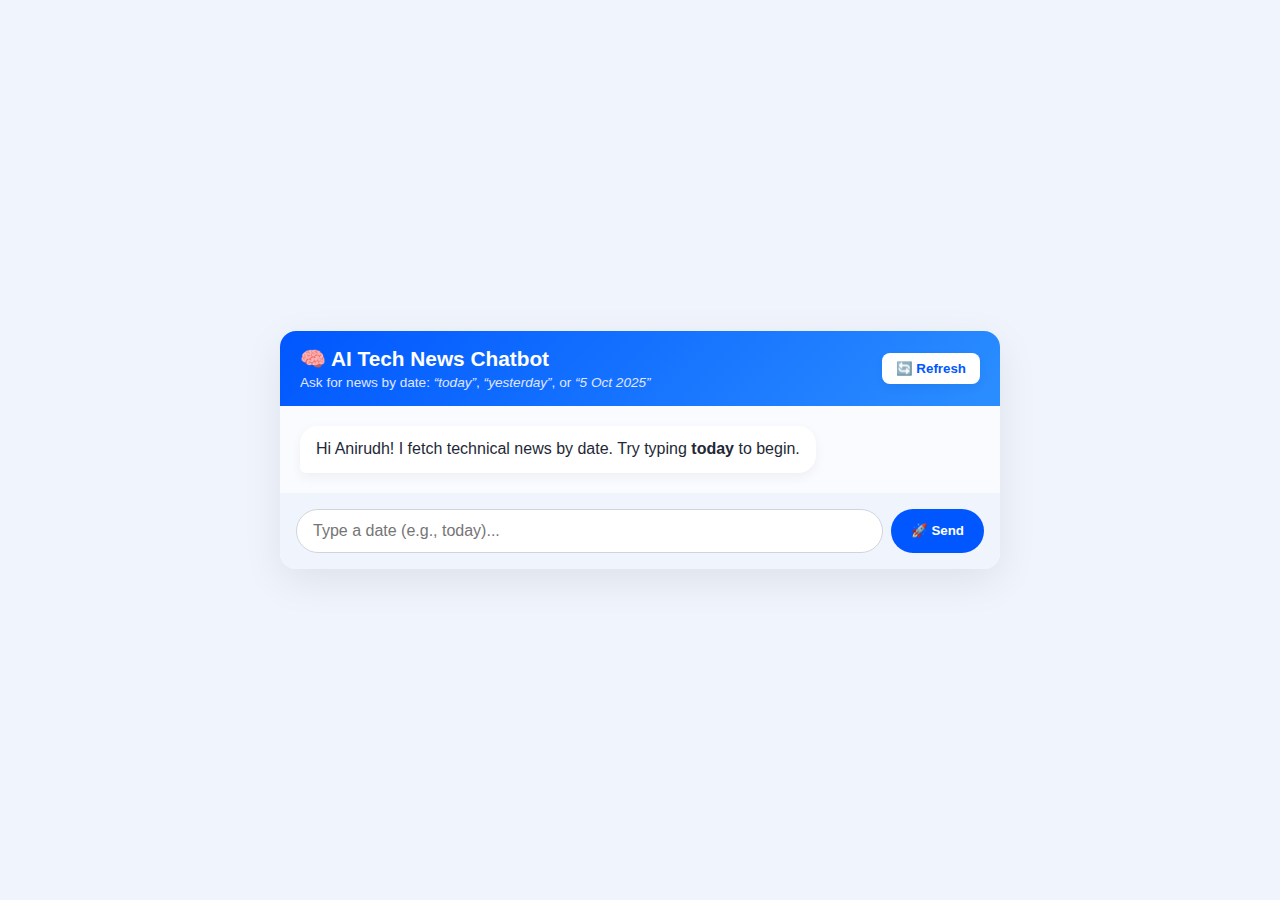
<file: static/index.html>
<!DOCTYPE html>
<html lang="en">
<head>
  <meta charset="utf-8" />
  <meta name="viewport" content="width=device-width,initial-scale=1" />
  <title>AI Tech News Chatbot</title>
  <link rel="stylesheet" href="styles.css">
</head>
<body>
  <div class="chat-container">
    <header class="chat-header">
      <div>
        <h1>🧠 AI Tech News Chatbot</h1>
        <p class="sub">Ask for news by date: <em>“today”</em>, <em>“yesterday”</em>, or <em>“5 Oct 2025”</em></p>
      </div>
      <button id="refreshBtn" class="btn">🔄 Refresh</button>
    </header>

    <div id="chat" class="chat-window">
      <div class="bot-message">Hi Anirudh! I fetch technical news by date. Try typing <b>today</b> to begin.</div>
    </div>

    <form id="chat-form" class="chat-form" onsubmit="return sendMessage();">
      <input id="msg" type="text" placeholder="Type a date (e.g., today)..." autocomplete="off" required />
      <button type="submit" class="send-btn">🚀 Send</button>
    </form>
  </div>

  <script src="script.js"></script>
</body>
</html>
</file>
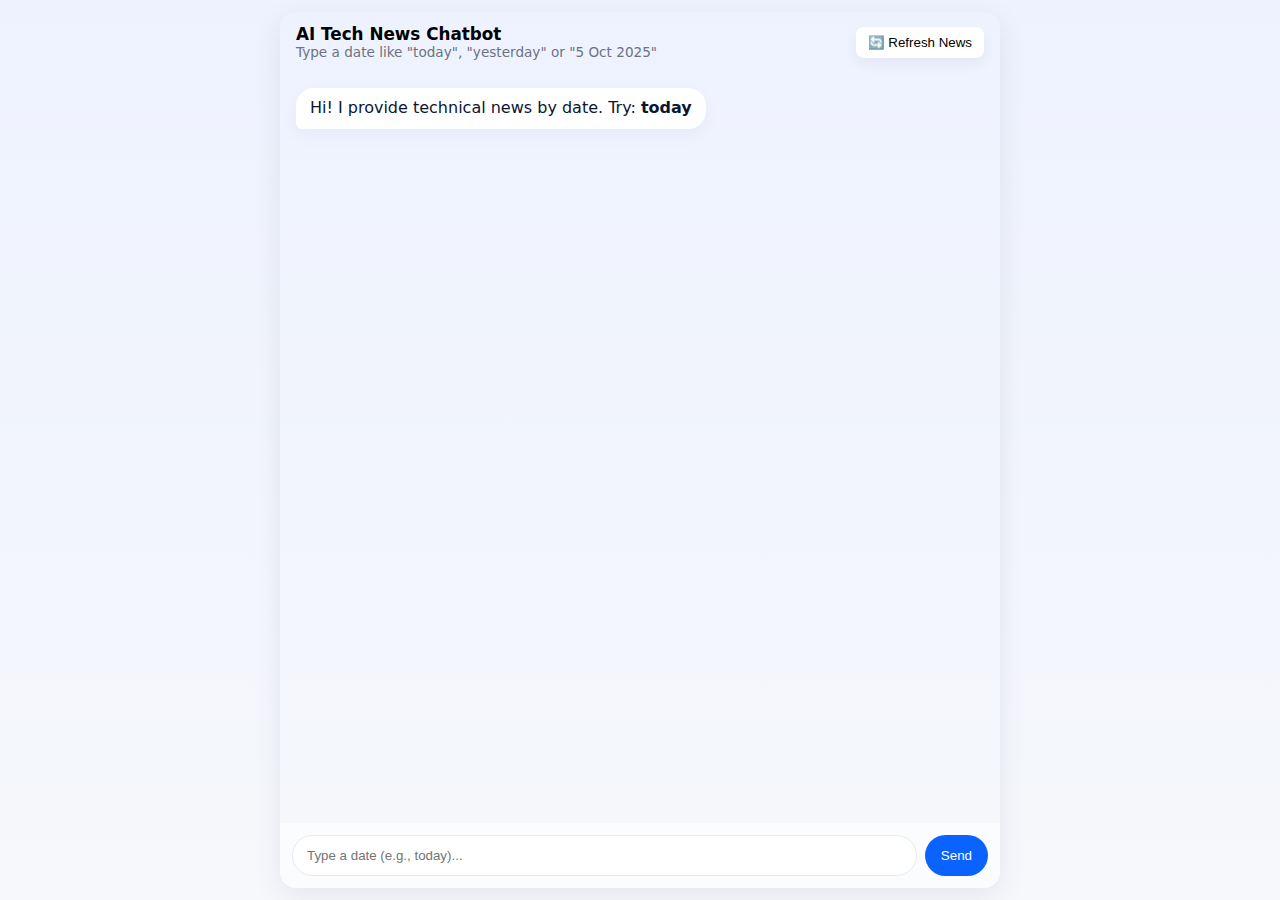
<file: ai_tech_news_chatbot_student/static/index.html>
<!doctype html>
<html lang="en">
<head>
  <meta charset="utf-8" />
  <meta name="viewport" content="width=device-width,initial-scale=1" />
  <title>AI Tech News Chatbot</title>
  <link rel="stylesheet" href="styles.css">
</head>
<body>
  <div class="chat-container">
    <header class="chat-header">
      <div>
        <h2>AI Tech News Chatbot</h2>
        <p class="sub">Type a date like "today", "yesterday" or "5 Oct 2025"</p>
      </div>
      <button id="refreshBtn" class="btn">🔄 Refresh News</button>
    </header>

    <div id="chat" class="chat-window">
      <div class="bot-message">Hi! I provide technical news by date. Try: <b>today</b></div>
    </div>

    <form id="chat-form" class="chat-form" onsubmit="return sendMessage();">
      <input id="msg" type="text" placeholder="Type a date (e.g., today)..." autocomplete="off" required />
      <button type="submit" class="send-btn">Send</button>
    </form>
  </div>

  <script src="script.js"></script>
</body>
</html>
</file>
<file: static/styles.css>
:root {
  --bg: #f0f4fc;
  --primary: #0057ff;
  --bubble: #ffffff;
  --muted: #6b7280;
  --gradient: linear-gradient(135deg, #0057ff, #2b8eff);
}

* {
  box-sizing: border-box;
}

body {
  margin: 0;
  font-family: 'Inter', sans-serif;
  background: var(--bg);
  display: flex;
  align-items: center;
  justify-content: center;
  height: 100vh;
  padding: 12px;
}

.chat-container {
  width: 100%;
  max-width: 720px;
  background: #fff;
  border-radius: 16px;
  box-shadow: 0 12px 40px rgba(0, 0, 0, 0.08);
  display: flex;
  flex-direction: column;
  overflow: hidden;
}

.chat-header {
  display: flex;
  justify-content: space-between;
  align-items: center;
  padding: 16px 20px;
  background: var(--gradient);
  color: white;
}

.chat-header h1 {
  margin: 0;
  font-size: 1.3rem;
}

.chat-header .sub {
  margin: 4px 0 0;
  font-size: 0.85rem;
  color: #e0e7ff;
}

.chat-window {
  flex: 1;
  padding: 20px;
  overflow-y: auto;
  background: #f9fbff;
  display: flex;
  flex-direction: column;
  gap: 12px;
}

/* Message bubbles */
.user-message, .bot-message {
  max-width: 85%;
  padding: 12px 16px;
  border-radius: 18px;
  line-height: 1.4;
  box-shadow: 0 4px 12px rgba(0, 0, 0, 0.05);
  word-wrap: break-word;
}

.user-message {
  align-self: flex-end;
  background: var(--gradient);
  color: white;
  border-bottom-right-radius: 6px;
}

.bot-message {
  align-self: flex-start;
  background: var(--bubble);
  color: #1f2937;
  border-bottom-left-radius: 6px;
}

/* Form */
.chat-form {
  display: flex;
  gap: 8px;
  padding: 16px;
  background: #f0f4fc;
}

.chat-form input {
  flex: 1;
  padding: 12px 16px;
  border-radius: 999px;
  border: 1px solid #d1d5db;
  outline: none;
  font-size: 1rem;
}

.send-btn {
  background: var(--primary);
  color: white;
  border: none;
  padding: 10px 20px;
  border-radius: 999px;
  font-weight: bold;
  cursor: pointer;
}

/* Refresh button */
.btn {
  background: white;
  color: var(--primary);
  border: none;
  padding: 8px 14px;
  border-radius: 8px;
  font-weight: bold;
  box-shadow: 0 4px 10px rgba(0, 0, 0, 0.05);
  cursor: pointer;
}
</file>
<file: ai_tech_news_chatbot_student/static/styles.css>
/* Mobile-friendly chat bubble UI */
:root{
  --bg: #f6f8fb;
  --primary: #0b63ff;
  --bubble: #ffffff;
  --muted: #6b7280;
}

*{box-sizing:border-box}
body{
  margin:0;
  font-family: Inter, ui-sans-serif, system-ui, -apple-system, "Segoe UI", Roboto, "Helvetica Neue", Arial;
  background: linear-gradient(180deg, #eef2ff 0%, var(--bg) 100%);
  display:flex;
  align-items:center;
  justify-content:center;
  height:100vh;
  padding:12px;
}

.chat-container{
  width:100%;
  max-width:720px;
  background:transparent;
  display:flex;
  flex-direction:column;
  height:100%;
  max-height:900px;
  border-radius:16px;
  box-shadow: 0 8px 30px rgba(20,20,60,0.08);
  overflow:hidden;
}

.chat-header{
  display:flex;
  align-items:center;
  justify-content:space-between;
  padding:12px 16px;
}
.chat-header h2{margin:0;font-size:1.05rem}
.chat-header .sub{margin:0;color:var(--muted);font-size:0.85rem}

.chat-window{
  padding:16px;
  background:transparent;
  flex:1;
  overflow:auto;
  display:flex;
  flex-direction:column;
  gap:12px;
}

/* bubbles */
.user-message, .bot-message{
  max-width:85%;
  padding:10px 14px;
  border-radius:18px;
  line-height:1.3;
  box-shadow: 0 6px 18px rgba(20,20,60,0.04);
  word-wrap:break-word;
}
.user-message{
  align-self:flex-end;
  background: linear-gradient(90deg, var(--primary), #2b8eff);
  color:white;
  border-bottom-right-radius:6px;
}
.bot-message{
  align-self:flex-start;
  background:var(--bubble);
  color:#0b1632;
  border-bottom-left-radius:6px;
}

/* form */
.chat-form{
  display:flex;
  gap:8px;
  padding:12px;
  background: rgba(255,255,255,0.6);
}
.chat-form input{
  flex:1;
  padding:12px 14px;
  border-radius:999px;
  border:1px solid #e6e9ef;
  outline:none;
}
.send-btn{
  background:var(--primary);
  color:white;
  border:none;
  padding:10px 16px;
  border-radius:999px;
}

/* small */
.btn{
  border:none;
  background:#fff;
  padding:8px 12px;
  border-radius:8px;
  box-shadow: 0 6px 14px rgba(20,20,60,0.05);
}

/* responsive */
@media (max-width:480px){
  .chat-container{height:100vh;border-radius:0}
  .chat-header h2{font-size:1rem}
}
</file>
